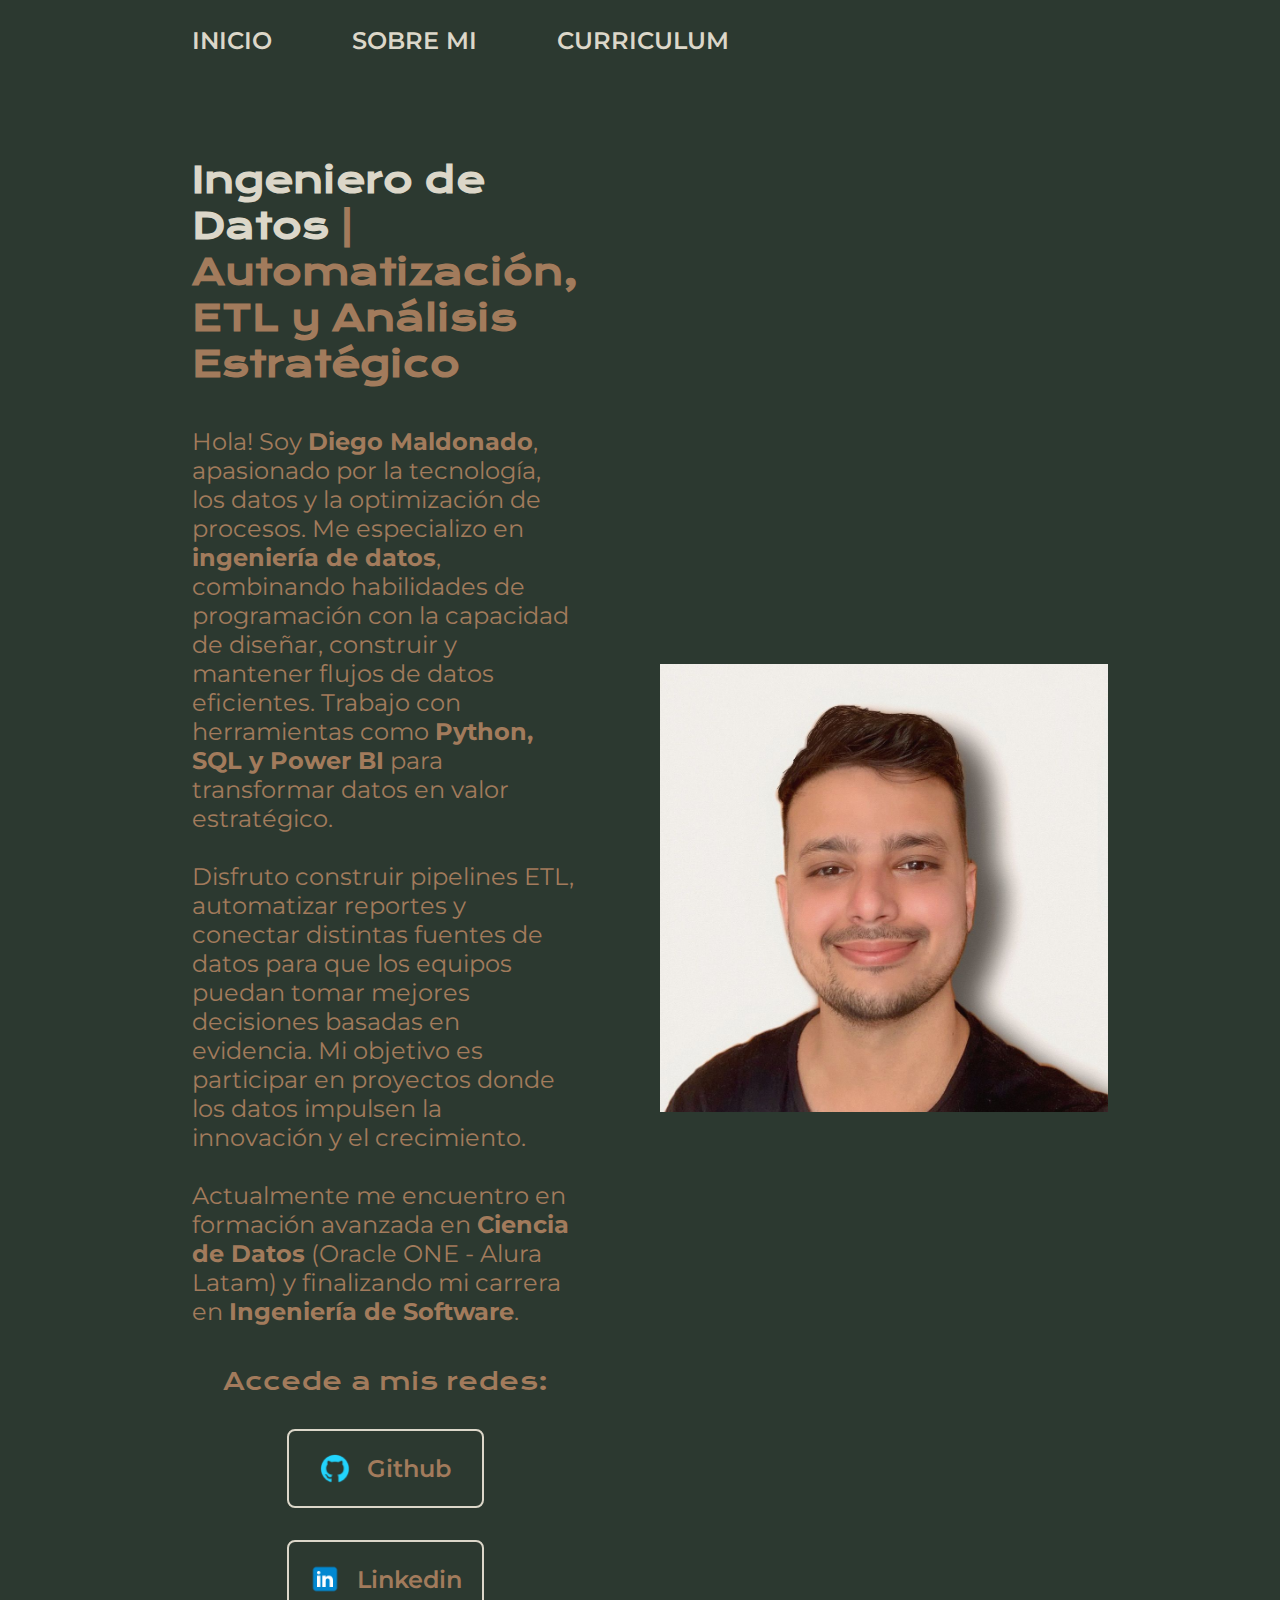
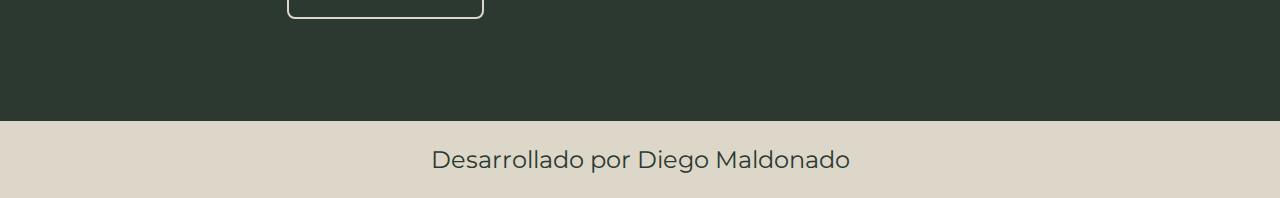
<file: index.html>
<!DOCTYPE html>
<html lang="es-mx">

<head>
    <meta charset="UTF-8">
    <meta name="viewport" content="width=device-width, initial-scale=1.0">
    <title>Portafolio</title>
    <link rel="stylesheet" href="styles/style.css">
</head>

<body>
    <header class="header"> 
        <nav class="header__nav">
            <a class="header_nav_link" href="index.html">INICIO</a>
            <a class="header_nav_link" href="about.html">SOBRE MI</a>
            <a class="header_nav_link" href="curriculum.html">CURRICULUM</a>
        </nav>
    </header>
    <main class="presentacion">
        <section class="presentacion-contenido">
            <h1 class="presentacion__contenido__titulo">
                <strong class="titulo-detaque"> Ingeniero de Datos</strong> 
                | Automatización, ETL y Análisis Estratégico
            </h1>
            <p class="presentacion__contenido__parrafo">
                Hola! Soy <strong class="parrafo_nombre">Diego Maldonado</strong>, apasionado por 
                la tecnología, los datos y la optimización de procesos.  
                Me especializo en <strong>ingeniería de datos</strong>, combinando habilidades 
                de programación con la capacidad de diseñar, construir y mantener 
                flujos de datos eficientes. Trabajo con herramientas como 
                <strong>Python, SQL y Power BI</strong> para transformar datos en valor estratégico.
                <br><br>
                Disfruto construir pipelines ETL, automatizar reportes 
                y conectar distintas fuentes de datos para que los equipos puedan 
                tomar mejores decisiones basadas en evidencia. 
                Mi objetivo es participar en proyectos donde los datos 
                impulsen la innovación y el crecimiento.
                <br><br>
                Actualmente me encuentro en formación avanzada en <strong>Ciencia de Datos</strong> 
                (Oracle ONE - Alura Latam) y finalizando mi carrera en <strong>Ingeniería de Software</strong>.
            </p>
            <div class="presentacion__enlaces">
                <h2 class="presentacion__enlaces__subtitulo">Accede a mis redes:</h2>
                <a class="presentacion__enlaces__link" href="https://github.com/dialejo">
                    <img src="assets/github.png" alt="github">
                    Github</a>
                <a class="presentacion__enlaces__link" href="https://www.linkedin.com/in/diego-maldonado-18241b171/">
                    <img src="assets/linkedin.png" alt="linkedin">
                    Linkedin</a>
            </div>
        </section>
        <img class="presentacion__imagen" src="assets/imagem.jpeg" alt="imagen Diego">
    </main>
    <footer class="footer">
        <p class="footer_parrafo">Desarrollado por Diego Maldonado</p>
    </footer>
</body>

</html>
</file>
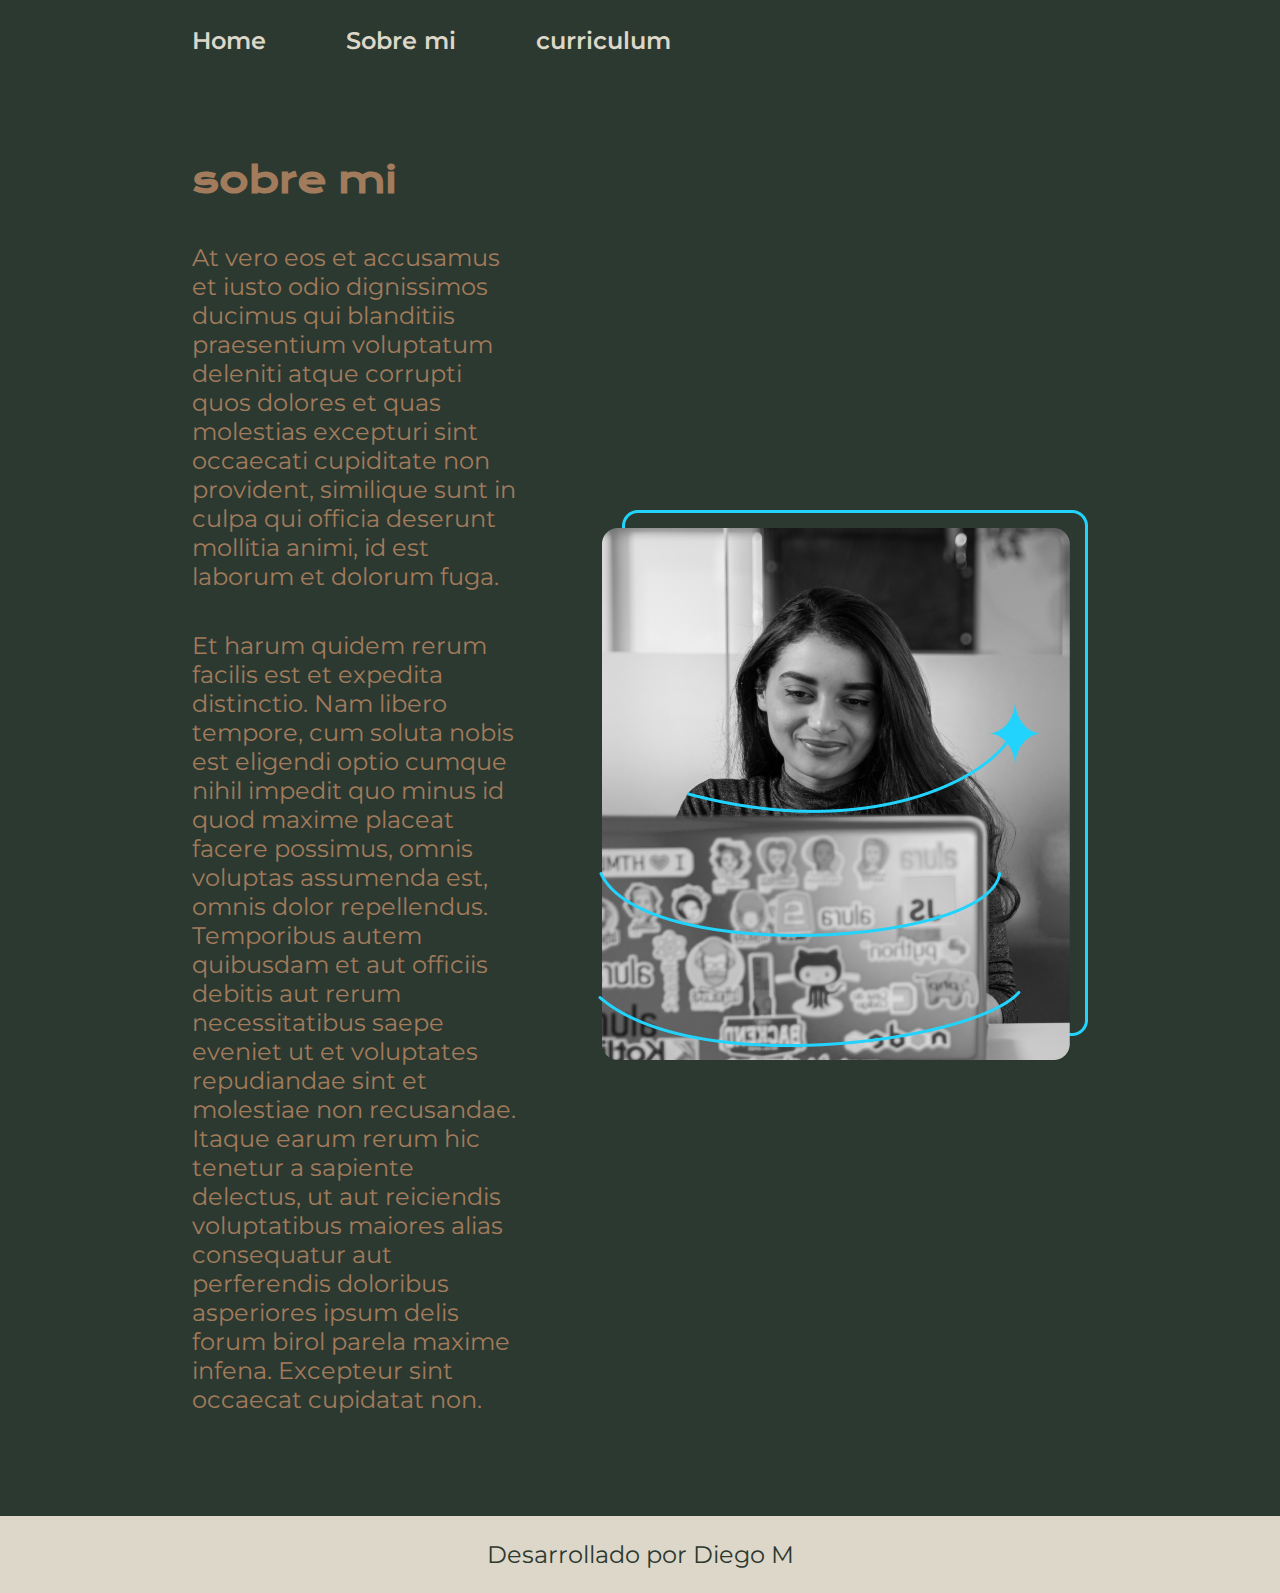
<file: about.html>
<!DOCTYPE html>
<html lang="es-mx">

<head>
    <meta charset="UTF-8">
    <meta name="viewport" content="width=device-width, initial-scale=1.0">
    <title>Document</title>
    <link rel="stylesheet" href="styles/style.css">
</head>

<body>
    <header class="header">
        <nav class="header__nav">
            <a class="header_nav_link" href="index.html">Home</a>
            <a class="header_nav_link" href="about.html">Sobre mi</a>
            <a class="header_nav_link" href="Curriculum.html">curriculum</a>
        </nav>
    </header>
    <main class="presentacion">
        <section class="presentacion-contenido">
            <h1 class="presentacion__contenido__titulo">sobre mi</h1>
            <p class="presentacion__contenido__parrafo">At vero eos et accusamus et iusto
                odio dignissimos ducimus qui blanditiis 
                praesentium voluptatum deleniti atque corrupti 
                quos dolores et quas molestias excepturi sint occaecati 
                cupiditate non provident, similique sunt in culpa qui 
                officia deserunt mollitia animi, id est laborum et dolorum 
                fuga.</p>
            <p class="presentacion__contenido__parrafo">Et harum quidem rerum facilis est et expedita distinctio.
                Nam libero tempore, cum soluta nobis est eligendi optio 
                cumque nihil impedit quo minus id quod maxime placeat
                facere possimus, omnis voluptas assumenda est, omnis dolor 
                repellendus. Temporibus autem quibusdam et aut officiis 
                debitis aut rerum necessitatibus saepe eveniet ut et 
                voluptates repudiandae sint et molestiae non recusandae. 
                Itaque earum rerum hic tenetur a sapiente delectus, 
                ut aut reiciendis voluptatibus maiores alias consequatur 
                aut perferendis doloribus asperiores ipsum delis forum 
                birol parela maxime infena. Excepteur sint occaecat 
                cupidatat non.</p>
        </section>
        
        <img src="assets/Imagem.png" alt="imagen mujer">
    </main>
    <footer class="footer">
        <p class="footer_parrafo">Desarrollado por Diego M</p>
    </footer>
</body>

</html>
</file>
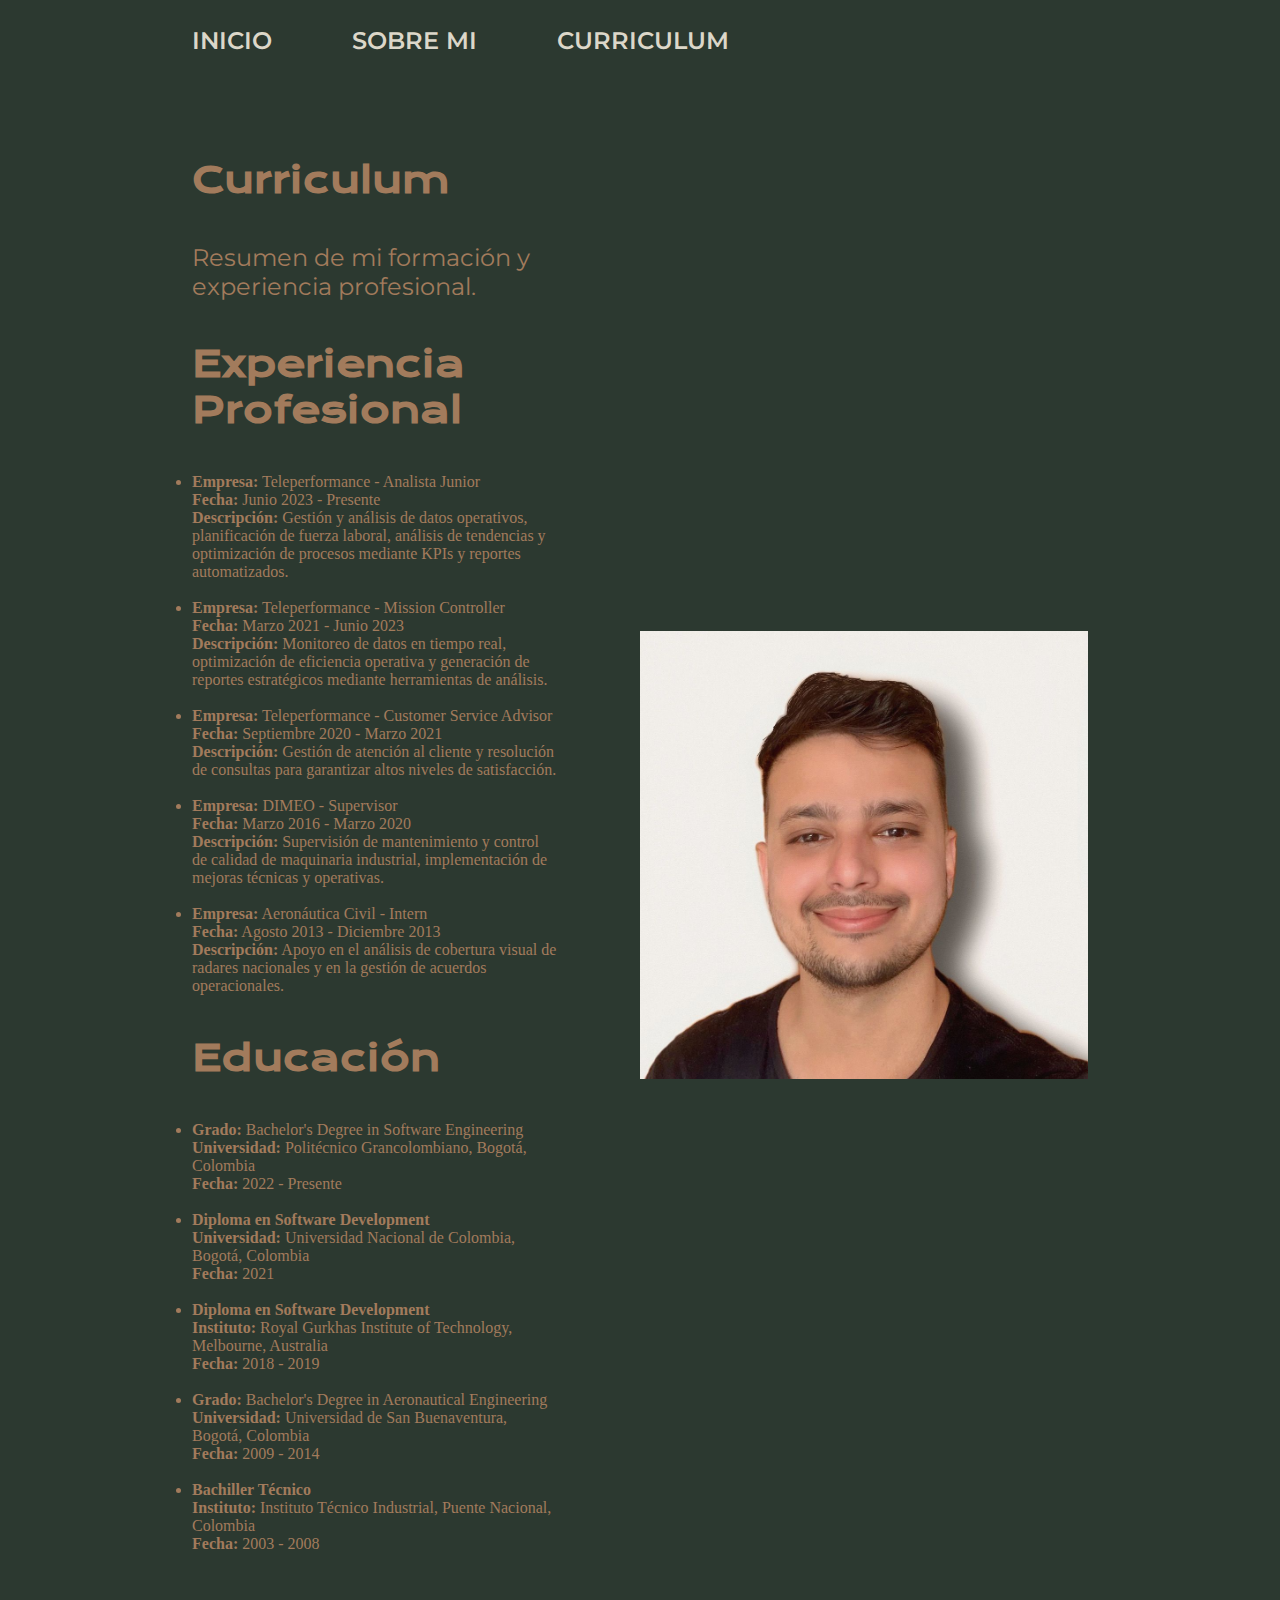
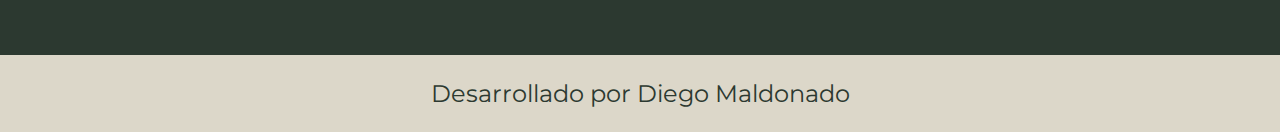
<file: curriculum.html>
<!DOCTYPE html>
<html lang="en">

<head>
    <meta charset="UTF-8">
    <meta name="viewport" content="width=device-width, initial-scale=1.0">
    <title>Document</title>
    <link rel="stylesheet" href="styles/style.css">
</head>

<body>
    <header class="header">
        <nav class="header__nav">
            <a class="header_nav_link" href="index.html">INICIO</a>
            <a class="header_nav_link" href="about.html">SOBRE MI</a>
            <a class="header_nav_link" href="curriculum.html">CURRICULUM</a>
        </nav>
    </header>
    <main class="presentacion">
        <section class="presentacion-contenido">
            <h1 class="presentacion__contenido__titulo">Curriculum</h1>
            <p class="presentacion__contenido__parrafo">Resumen de mi formación y experiencia profesional.</p>
            <h2 class="presentacion__contenido__titulo">Experiencia Profesional</h2>
            <ul class="presentacion__contenido__texto">
                <li>
                    <strong>Empresa:</strong> Teleperformance - Analista Junior<br>
                    <strong>Fecha:</strong> Junio 2023 - Presente<br>
                    <strong>Descripción:</strong> Gestión y análisis de datos operativos, planificación de fuerza laboral, 
                    análisis de tendencias y optimización de procesos mediante KPIs y reportes automatizados.
                </li>
                <br>
                <li>
                    <strong>Empresa:</strong> Teleperformance - Mission Controller<br>
                    <strong>Fecha:</strong> Marzo 2021 - Junio 2023<br>
                    <strong>Descripción:</strong> Monitoreo de datos en tiempo real, optimización de eficiencia operativa y 
                    generación de reportes estratégicos mediante herramientas de análisis.
                </li>
                <br>
                <li>
                    <strong>Empresa:</strong> Teleperformance - Customer Service Advisor<br>
                    <strong>Fecha:</strong> Septiembre 2020 - Marzo 2021<br>
                    <strong>Descripción:</strong> Gestión de atención al cliente y resolución de consultas para garantizar 
                    altos niveles de satisfacción.
                </li>
                <br>
                <li>
                    <strong>Empresa:</strong> DIMEO - Supervisor<br>
                    <strong>Fecha:</strong> Marzo 2016 - Marzo 2020<br>
                    <strong>Descripción:</strong> Supervisión de mantenimiento y control de calidad de maquinaria industrial, 
                    implementación de mejoras técnicas y operativas.
                </li>
                <br>
                <li>
                    <strong>Empresa:</strong> Aeronáutica Civil - Intern<br>
                    <strong>Fecha:</strong> Agosto 2013 - Diciembre 2013<br>
                    <strong>Descripción:</strong> Apoyo en el análisis de cobertura visual de radares nacionales y en la 
                    gestión de acuerdos operacionales.
                </li>
            </ul>
            <h2 class=" presentacion__contenido__titulo">Educación</h2>
            <ul class="presentacion__contenido__texto">
                <li>
                    <strong>Grado:</strong> Bachelor's Degree in Software Engineering<br>
                    <strong>Universidad:</strong> Politécnico Grancolombiano, Bogotá, Colombia<br>
                    <strong>Fecha:</strong> 2022 - Presente
                </li>
                <br>
                <li>
                    <strong>Diploma en Software Development</strong><br>
                    <strong>Universidad:</strong> Universidad Nacional de Colombia, Bogotá, Colombia<br>
                    <strong>Fecha:</strong> 2021
                </li>
                <br>
                <li>
                    <strong>Diploma en Software Development</strong><br>
                    <strong>Instituto:</strong> Royal Gurkhas Institute of Technology, Melbourne, Australia<br>
                    <strong>Fecha:</strong> 2018 - 2019
                </li>
                <br>
                <li>
                    <strong>Grado:</strong> Bachelor's Degree in Aeronautical Engineering<br>
                    <strong>Universidad:</strong> Universidad de San Buenaventura, Bogotá, Colombia<br>
                    <strong>Fecha:</strong> 2009 - 2014
                </li>
                <br>
                <li>
                    <strong>Bachiller Técnico</strong><br>
                    <strong>Instituto:</strong> Instituto Técnico Industrial, Puente Nacional, Colombia<br>
                    <strong>Fecha:</strong> 2003 - 2008
                </li>
            </ul>
        </section>

        <img class="presentacion__imagen" src="assets/imagem.jpeg" alt="imagen mujer">
    </main>
    <footer class="footer">
        <p class="footer_parrafo">Desarrollado por Diego Maldonado</p>
    </footer>
</body>

</html>
</file>
<file: styles/style.css>
@import url('https://fonts.googleapis.com/css2?family=Krona+One&family=Montserrat:ital,wght@0,100..900;1,100..900&display=swap');

:root{
    --color-primario: #2C3930;
    --color-secundario: #A27B5C;
    --color-terciario:#DCD7C9;
    --color-navhover:#FBFBFB;
    --color-hover:white;

    --fuente-primaria: 'Montserrat', sans-serif;
    --fuente-secundaria: 'Krona One', sans-serif;
}


*{ /* asterisco para que se aplique a todos los elementos */
    padding: 0; /* quita el padding por defecto de todos los buscadores*/
    margin: 0; /* quita el margin por defecto de todos los buscadores*/
}

body{
    background-color: var(--color-primario);
    color: var(--color-secundario);
    box-sizing: border-box; /* para que el boxing de los hijos no se salgan del padre */
}

.titulo-detaque{
    color: var(--color-terciario);
}

.presentacion{
    display:flex;/* usa flexbox para organizar las cajas */
    align-items: center; /* alinea los elementos verticalmente */
    padding:8% 15%; /* padding para que no se pegue a los bordes */
    justify-content: space-between; /* separa los elementos horizontalmente */
    gap: 82px;
}

.presentacion-contenido{
    width: 50%;
    display: flex;
    flex-direction: column; /* para que los elementos se organicen en columna */
    gap: 40px;
}

.presentacion__contenido__titulo{
    font-size: 2.25rem;
    font-family: var(--fuente-secundaria);
}

.header{
    padding:2% 0% 0% 15%;
}

.header__nav{
    display:flex;
    gap: 80px;
}

.header_nav_link{
    font-size: 1.5rem;
    font-family: var(--fuente-primaria);
    font-weight: 600;
    color: var(--color-terciario);
    text-decoration: none;
}

.header_nav_link:hover{
    color: var(--color-navhover);
}

.presentacion__contenido__parrafo{
    font-size: 1.5rem;
    font-family: var(--fuente-primaria);
    font-weight: 400;
}

.presentacion__enlaces{
    display: flex;
    /* justify-content: space-between; cambio de espacio entre rows a column ya no funciona */
    flex-direction: column;
    align-items: center; /* alinea los elementos verticalmente */
    gap: 32px;
}

.presentacion__enlaces__link{
    width: 50%;
    text-align: center;
    padding: 21.5px 0;
    border-radius: 8px;
    font-family: var(--fuente-primaria);
    font-size: 1.5rem;
    font-weight: 600;
    text-decoration: none;
    color: var(--color-secundario);
    border: 2px solid var(--color-terciario);
    display: flex;
    justify-content: center;
    gap: 16px;
    align-items: center;
}

.presentacion__enlaces__link img{
    width: 32px; /* Ajusta el tamaño del ícono */
    height: 32px; /* Asegura que sea cuadrado */
    object-fit: contain;
}

.presentacion__enlaces__subtitulo{
    font-size: 1.5rem;
    font-family: var(--fuente-secundaria);
    font-weight: 400;
}

.presentacion__enlaces__link:hover{
    background-color: var(--color-hover);
    cursor: pointer;
}

.parrafo_nombre:hover{
    color: white;
}

.presentacion__imagen{
    width: 50%; /* O ajusta según necesidad */
    aspect-ratio: 1 / 1; /* Mantiene la imagen siempre cuadrada */
    object-fit: cover; /* Asegura que la imagen se ajuste sin deformarse */
    display: block;
    margin: 0 auto;
}
.footer{
    background-color: var(--color-terciario);
    padding: 24px;
    color: var(--color-primario);
    text-align: center;
    font-family: var(--fuente-primaria);
    font-size: 1.5rem;
    font-weight: 400;
}

@media (max-width: 1200px){

    .header{
        padding: 10%;
    }

    .header__nav{
        justify-content: center;
    }

    .presentacion{
        flex-direction: column-reverse;
        padding: 5%;
    }

    .presentacion-contenido{
        width: auto;
    }


}
@media (max-width: 768px) {
    .header {
        padding: 5%; /* Reduce el padding para más espacio */
    }
    .header__nav {
        display: flex;
        justify-content: space-around;
        flex-wrap: wrap; 
        gap: 5%; 
    }
}
</file>
